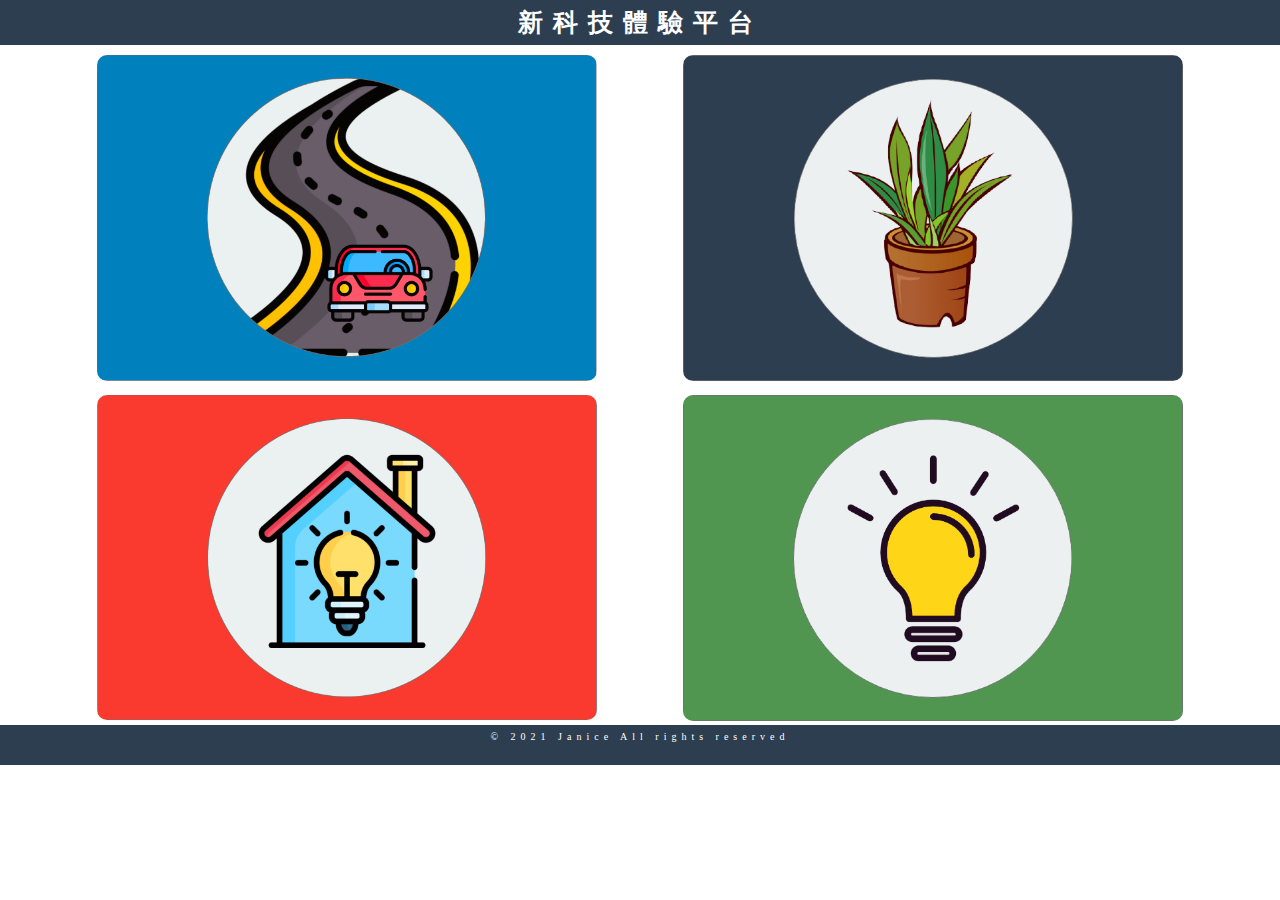
<file: index.html>
<!DOCTYPE html>
<html lang="en">
<head>
    <meta charset="UTF-8">
    <meta name="viewport" content="width=device-width, initial-scale=1.0">
    <script src="https://ajax.googleapis.com/ajax/libs/jquery/1.12.4/jquery.min.js"></script>
    <title> 體驗選單 </title>
    <link rel="stylesheet" href="styles.css">
    <script src="app.js"></script>
</head>

<body>
  <header>
    <h1 id="head"> 新科技體驗平台 </h1>
  </header>

  <div class="boxies">

    <div id ="w1">
      <div class='car-group'>
        <a href="car/control/control.html">
          <img src="img/car_1.png" id='car-img'>
        </a>
      </div>
    </div>

    <div id ="w2">
      <div class='plant-group'>
        <a href="planting/control/control.html">
          <img src="img/plant_1.png" id='plant-img'>
        </a>
      </div>
    </div>

    <div id ="w3">
      <div class='house-group'>
        <a href="house/control/control.html">
          <img src="img/house_1.png" id='house-img'>
        </a>
      </div>
    </div>

    <div id ="w4">
      <div class='light-group'>
        <a onclick="light_id()">
          <img src="img/light.png" id='light-img'>
        </a>
      </div>
    </div>
    
  </div>

  <footer>
    <p id="footer-p"> © 2021 Janice All rights reserved</p>
  </footer>
 
</body>



</html>
</file>
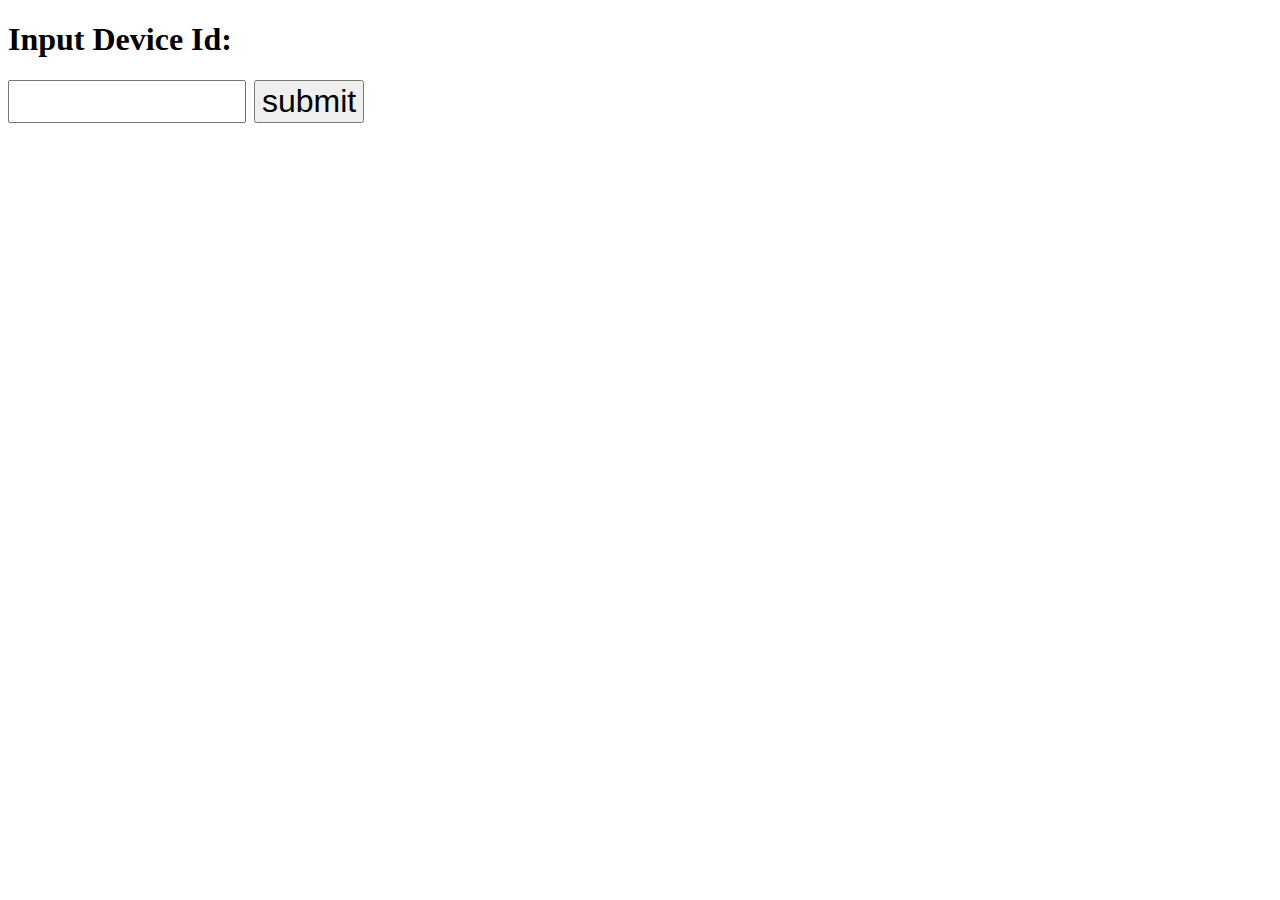
<file: id_input.html>
<!DOCTYPE html>
<html>
<head>
  <meta charset="utf-8">
  <title>Webduino Devices</title>
  <style>
    * {
      font-size: 32px;
    }
    </style>
</head>
<body>
  <h1>Input Device Id:</h1>
  <input id="device_id" size="10" naem="deviceId" type="text" />
  <button onkeypress="console.log('down')" onclick="id_try.html"+ device_id>submit</button>
</body>
</html>
</file>
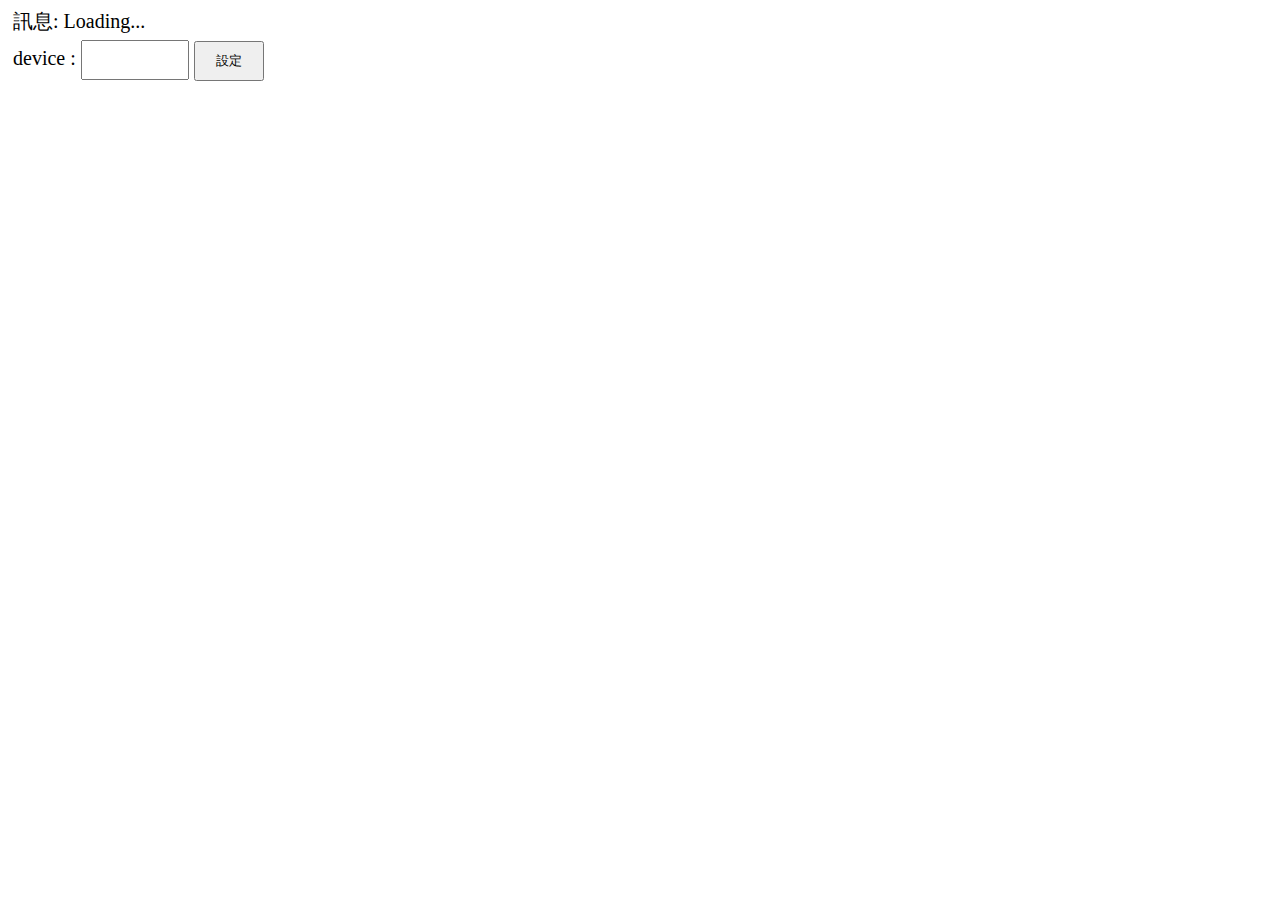
<file: check/check.html>
<!DOCTYPE html>
<html lang="en">
<head>
  <meta charset="UTF-8">
  <meta name="viewport" content="width=device-width, initial-scale=1.0">
  <script src="https://ajax.googleapis.com/ajax/libs/jquery/1.12.4/jquery.min.js"></script>
  <script src="https://webduino.io/components/webcomponentsjs/webcomponents.js"></script>
  <link rel='import' href='https://webduino.io/components/webduino/web-arduino.html' />
  <link rel='import' href='https://webduino.io/components/webduino/wa-led.html' />
  <title> 確認是否上線 </title>
  <link rel="stylesheet" href="check.css">
  <script src="check.js"></script>
</head>

<body>
  <div id="msg" class="waiting">訊息: </div>
  <form>
    <label>device : <input type="text" id="device"></label>
    <button class="setting" id="set">設定</button>
  </form>
</body>


</html>
</file>
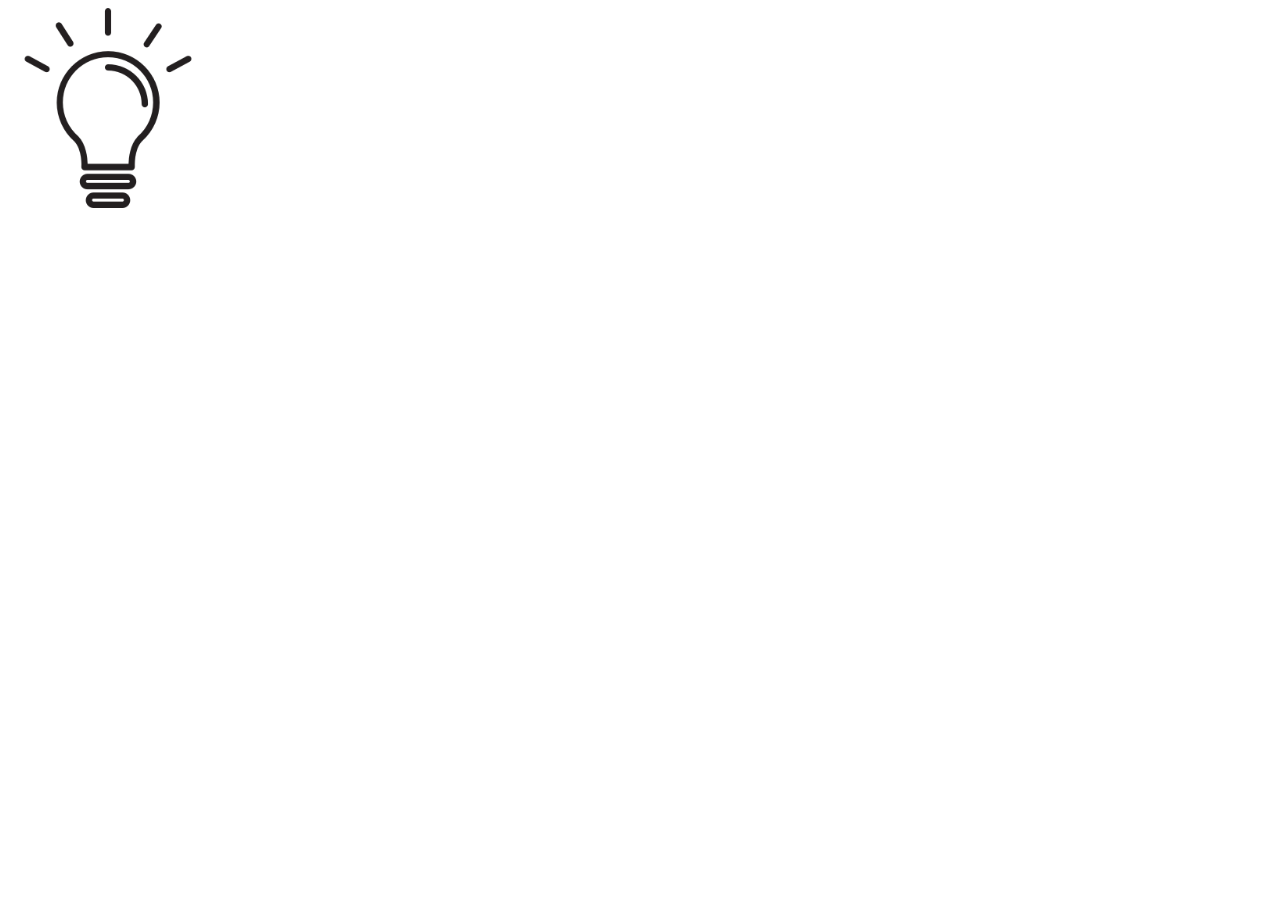
<file: light/demo.html>
<!doctype html>
<html>

<head>
  <meta charset="utf-8">
  <meta name="viewport" content="width=device-width, initial-scale=1, maximum-scale=1, user-scalable=no">
  <title> LED 照片控制 </title>
  <script src="https://blocklypro.webduino.io/node_modules/jquery/dist/jquery.min.js?rev=2f6b11a7e914718e0290410e85366fe9"></script>
  <script src="https://blocklypro.webduino.io/dist/lib/webduino-all-0.4.20.min.js?rev=4426739c00d85325cb2d3d701fa50666"></script>
  <script src="https://blocklypro.webduino.io/dist/webduino-blockly.min.js?rev=b1ada5fdae699e60af615c060e786d60"></script>
  <script src="https://blocklypro.webduino.io/dist/lib/firebase.min.js?rev=c0bfd493efd477d098a4ae9e92b13880"></script>
  <script src="https://blocklypro.webduino.io/dist/lib/runtime.min.js?rev=683a69503433786202911b4d9f766100"></script>
  <script src="//code.jquery.com/jquery-1.10.2.js"></script>
  <link rel="stylesheet" href="demo.css">
</head>

<body>
  <div>
    <div id="light" class="off">
      <img src="../img/light_off.png" id="light_off">
      <img src="../img/light_on.png" id="light_on">
    </div>
  </div>
</body>

<script src="demo.js"></script>

</html>
</file>
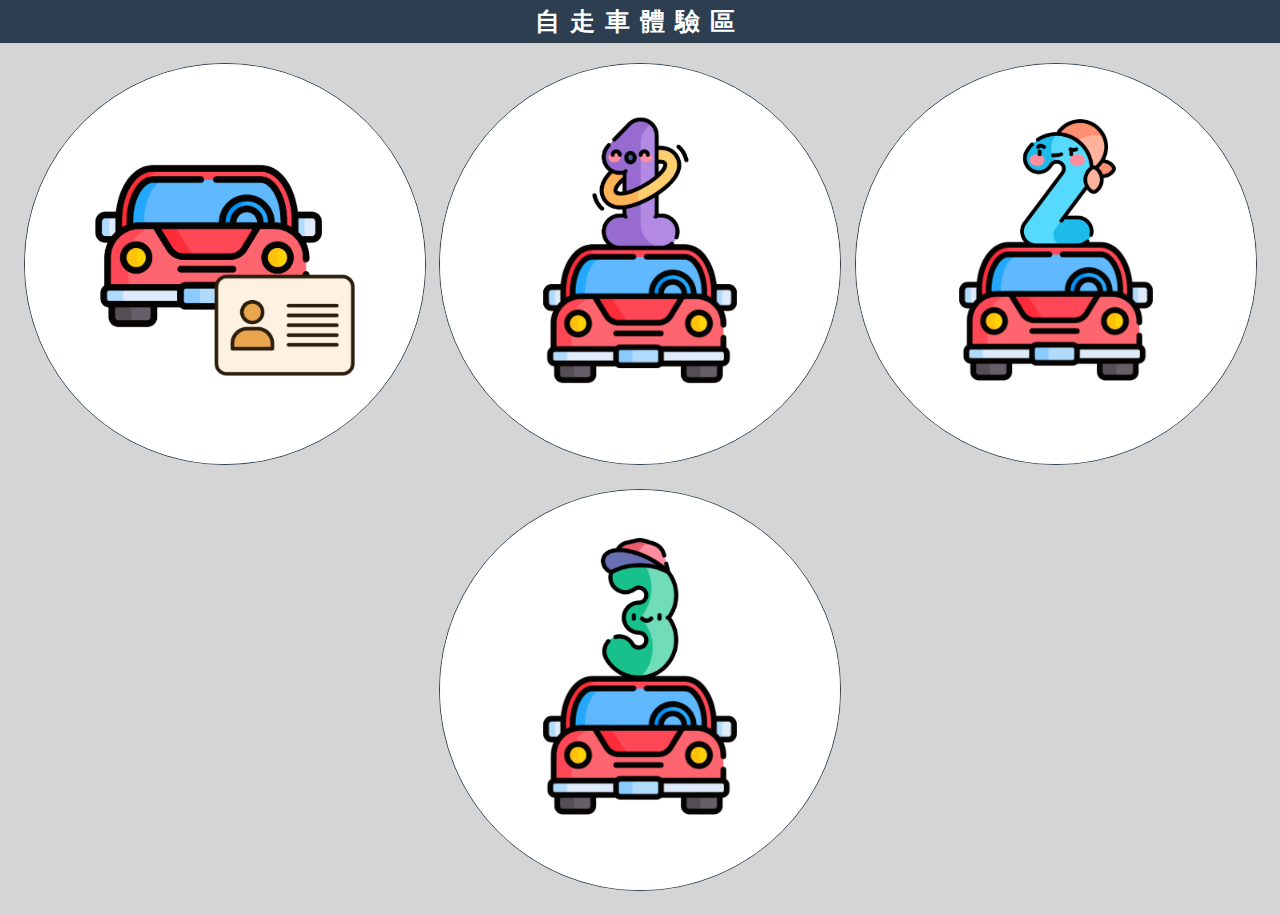
<file: car/control/control.html>
<!DOCTYPE html>
<html lang="en">
<head>
    <meta charset="UTF-8">
    <meta name="viewport" content="width=device-width, initial-scale=1.0">
    <script src="https://ajax.googleapis.com/ajax/libs/jquery/1.12.4/jquery.min.js"></script>
    <title> 自走車體驗區 </title>
    <link rel="stylesheet" href="control.css">

</head>
<body>
  <!-- <div id='control'>
    <b id='input'> 請輸入 Device ID </br>
    <input type="text" id="device_id"> </br> 
    <input type="button" value="送出" onclick="test()" id='test_button'/> 
  </div>
  <div id='demo-group'>
    <img src="../../img/demo.jpeg" id='demo_img'></br>
    <input type="button" value="新科技體驗用" onclick="location.href='../demo/demo.html'" id='demo_btn'> </br>
  </div> -->
  <div class='first'>
    <h1 id="head"> 自走車體驗區 </h1>
  </div>
  
  <div class='boxies'>
    <div id ="w1">
      <div class='car-group'>
        <a onclick="input_id()">
          <img src="../../img/carid.png" id='carid-img'>
        </a>
      </div>
    </div>
    
    <div id ="w2">
      <div class='car-group'>
        <a href="../demo1/demo.html">
          <img src="../../img/car1.png" id='car1-img'>
        </a>
      </div>
    </div>
  
    <div id ="w3">
      <div class='car-group'>
        <a href="../demo2/demo.html">
          <img src="../../img/car2.png" id='car2-img'>
        </a>
      </div>
    </div>
  
    <div id ="w4">
      <div class='car-group'>
        <a href="../demo3/demo.html">
          <img src="../../img/car3.png" id='car3-img'>
        </a>
      </div>
    </div>

  </div>

</body>

<script>
  function input_id(){
    var id = prompt("請輸入開發版 ID :", "devide id");
    if (id != null) {
      alert("你的 device id 為 ：" + id)
      location.href="../car/car.html?"+"device_id="+encodeURI(id);
    }
  }
</script>

</html>
</file>
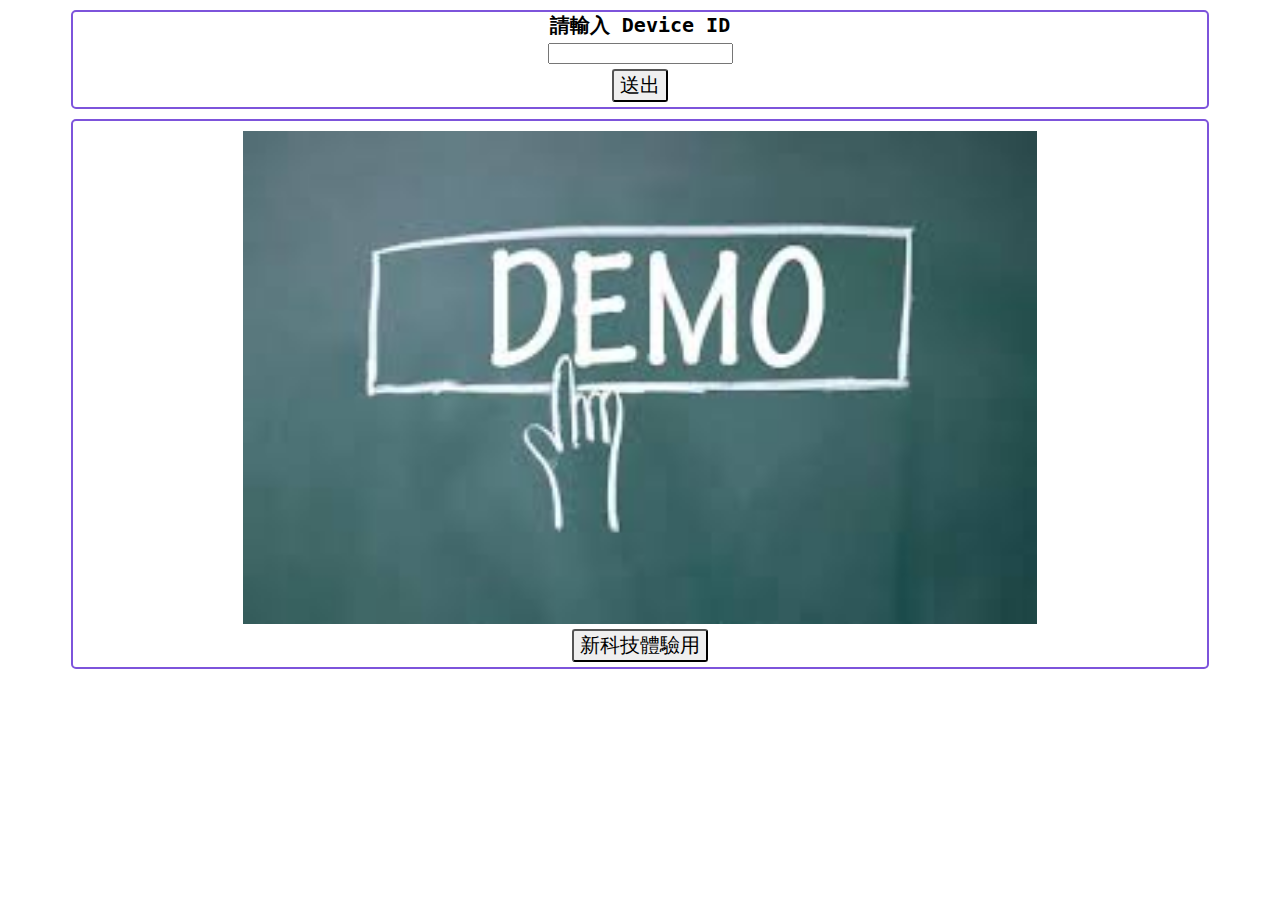
<file: house/control/control.html>
<!DOCTYPE html>
<html lang="en">
<head>
    <meta charset="UTF-8">
    <meta name="viewport" content="width=device-width, initial-scale=1.0">
    <script src="https://ajax.googleapis.com/ajax/libs/jquery/1.12.4/jquery.min.js"></script>
    <title> Device ID </title>
    <link rel="stylesheet" href="control.css">

</head>
<body>
  <div id='control'>
    <b id='input'> 請輸入 Device ID </br>
      <input type="text" id="device_id"> </br> 
      <input type="button" value="送出" onclick="test()" id='test_button'/>
  </div>
  <div id='demo-group'>
    <img src="../../img/demo.jpeg" id='demo_img'></br>
    <input type="button" value="新科技體驗用" onclick="location.href='../demo/demo.html'" id='demo_btn'>
  </div>

</body>

<script>
  function
   test(){
    var s =document.getElementById("device_id");
    location.href="house.html?"+"device_id="+encodeURI(s.value);
  }
</script>

</html>
</file>
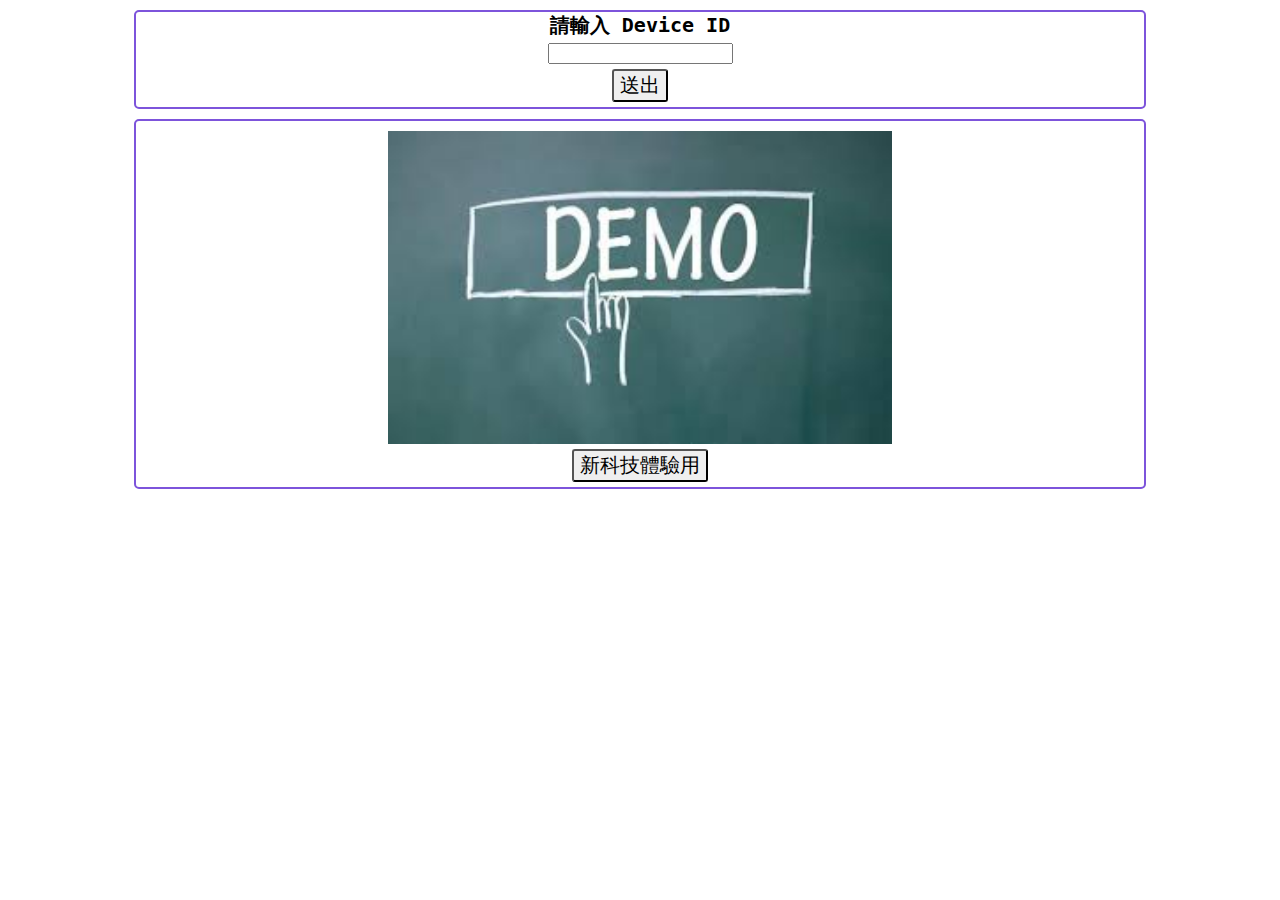
<file: planting/control/control.html>
<!DOCTYPE html>
<html lang="en">
<head>
    <meta charset="UTF-8">
    <meta name="viewport" content="width=device-width, initial-scale=1.0">
    <script src="https://ajax.googleapis.com/ajax/libs/jquery/1.12.4/jquery.min.js"></script>
    <title> Device ID </title>
    <link rel="stylesheet" href="control.css">

</head>
<body>
  <div id='control'>
    <b id='input'> 請輸入 Device ID </br>
      <input type="text" id="device_id"> </br> 
      <input type="button" value="送出" onclick="test()" id='test_button'/>
  </div>
  <div id='demo-group'>
    <img src="../../img/demo.jpeg" id='demo_img'></br>
    <input type="button" value="新科技體驗用" onclick="location.href='../demo/demo.html'" id='demo_btn'>
  </div>
</body>

<script>
  function
   test(){
    var s =document.getElementById("device_id");
    location.href="../planting/planting.html?"+"device_id="+encodeURI(s.value);
  }
</script>

</html>
</file>
<file: styles.css>
body{
    margin: 0px;
    padding: 0px;
}

@media (min-width: 300px) {
    header{
        background-color: #2c3e50;
        margin: 0px 0px;
        padding: 1px 0px;
    }
    
    footer{
        background-color: #2c3e50;
        height: 40px;
        box-sizing: border-box;
        /* position: absolute; */
        width: 100%;
        margin: 0px;
        padding: 0px;
    }
    
    #footer-p{
        text-align: center;
        letter-spacing: 3px;
        color: #fff;
        font-size: 10px;
    }

    #head{
        margin: 5px 0px;
        text-align: center;
        letter-spacing: 10px;
        color: #fff;
        font-size: 25px;
        width: 100%;
    }

    body{
        margin: 0px;
        padding: 0px;
    }
    
    #plant-img, #house-img, #car-img, #light-img{
        width: 100%;
        margin-top: 5px;
        border-radius: 10px;
    }
    
    
    #w1, #w2, #w3, #w4{
        border-radius: 5px;
    }
    
    .boxies{
        display: flex;
        justify-content: space-evenly ;
        /* flex-direction: column;  手機 */
        flex-wrap: wrap;
        margin: 0px 10px;
    }

    a{
        font-size: 0px;
    }
}


@media (min-width: 900px) {
    #plant-img, #house-img, #car-img, #light-img {
        width: 400px;
        margin-top: 10px;
        border-radius: 10px;
    }

    footer{
        background-color: #2c3e50;
        margin: 0px 0px;
        padding: 1px 0px;
        height: 40px;
        box-sizing: border-box;
        /* position: absolute; */
        bottom: 0;
        width: 100%;
    }
    
    #footer-p{
        margin: 5px 0px;
        text-align: center;
        letter-spacing: 5px;
        color: #fff;
        font-size: 10px;
    }
    

}

@media (min-width: 1200px) {
    header{
        background-color: #2c3e50;
        margin: 0px 0px;
        padding: 1px 0px;
    }
    
    footer{
        background-color: #2c3e50;
        margin: 0px 0px;
        padding: 1px 0px;
        height: 40px;
        box-sizing: border-box;
        /* position: absolute; */
        bottom: 0;
        width: 100%;
    }
    
    #footer-p{
        margin: 5px 0px;
        text-align: center;
        letter-spacing: 5px;
        color: #fff;
        font-size: 10px;
    }
    
    body{
        margin: 0px;
    }
    
    #head{
        margin: 5px 0px;
        text-align: center;
        letter-spacing: 10px;
        color: #fff;
        font-size: 25px;
    }
    
    #plant-img, #house-img, #car-img, #light-img {
        width: 500px;
        margin-top: 10px;
        border-radius: 10px;
    }
    
    
    
    #w1, #w2, #w3, #w4{
        border-radius: 5px;
    }
    
    .boxies{
        display: flex;
        justify-content: space-evenly ;
        /* flex-direction: column;  手機 */
        flex-wrap: wrap;
    }
}

@media (min-width: 1800px) {
    #plant-btn, #house-btn{
        font-size: 20px;
        border-radius: 5px;
    }
    
    header{
        background-color: #2c3e50;
        margin: 0px 0px;
        padding: 1px 0px;
    }
    
    footer{
        background-color: #2c3e50;
        margin: 0px 0px;
        padding: 1px 0px;
        height: 40px;
        box-sizing: border-box;
        /* position: absolute; */
        bottom: 0;
        width: 100%;
    }
    
    #footer-p{
        margin: 5px 0px;
        text-align: center;
        letter-spacing: 5px;
        color: #fff;
        font-size: 10px;
    }
    
    body{
        margin: 0px;
    }
    
    #head{
        margin: 5px 0px;
        text-align: center;
        letter-spacing: 10px;
        color: #fff;
        font-size: 25px;
    }
    
    #plant-img, #house-img, #car-img, #light-img {
        width: 0px;
        margin-top: 10px;
        border-radius: 10px;
    }
    
    #w1, #w2, #w3, #w4{
        border-radius: 5px;
    }
    
    .boxies{
        display: flex;
        justify-content: space-evenly ;
        /* flex-direction: column;  手機 */
        flex-wrap: wrap;
    }
}
</file>
<file: check/check.css>
#msg, form {
  font-size: 20px;
  margin: 5px;
}

#device {
  max-width: 100px;
  height: 34px;
}

#set {
  width: 70px;
  height: 40px;
}

#msg.default::after {
  content: "None!";
}

#msg.waiting::after {
  content: "Loading...";
}

#msg.ready::after {
  content: "Ready!";
}

#msg.setting::after {
  content: "Setting...";
}

#msg.set::after {
  content: "Complete!";
}
</file>
<file: light/demo.css>
#light img {
  height: 200px;
  display: none;
  pointer-events: auto!important;
}

#light.on #light_on {
  display: inline-block;
  pointer-events: auto!important;
}

#light.off #light_off{
  display: inline-block;
  pointer-events: auto!important;
}
</file>
<file: car/control/control.css>
#control {
  text-align: center;
  border:2.5px #7d54db solid;
  border-radius: 5px;
  margin: 10px 10%;
  padding-bottom: 5px;
}

#device_id {
  margin-bottom: 5px;
}

#demo_img {
  width: 50%;
}

#demo-group{
  text-align: center;
  border:2.5px #7d54db solid;
  margin: 10px 10%;
  padding-bottom: 5px;
  border-radius: 5px;
}

#demo_btn, #test_button{
  font-size: 20px;
  border-radius: 3px;
}

#input {
  font-size: 20px;
  font-family:monospace;
}

#demo_btn{
  margin: 10px 0px;
}

/* #carid-img, #car1-img, #car2-img, #car3-img{
  width: 400px;
  border-radius: 50%;
  border: 1px solid #2c3e50;
  margin: 20px 10px;
} */

.boxies{
  display: flex;
  justify-content: space-evenly ;
  /* flex-direction: column;  手機 */
  flex-wrap: wrap;
}

.first{
  background-color: #2c3e50;
  width: 100%;
}

#head{
  margin: 5px 0px;
  text-align: center;
  letter-spacing: 10px;
  color: #fff;
  font-size: 25px;
  padding: 5px 0px;
  margin: 0px;
}

body{
  margin: 0px;
  padding: 0px;
  background-color: #d5d5d5;
}

@media (min-width: 300px) {

  #carid-img, #car1-img, #car2-img, #car3-img{
    width: 100%;
    border-radius: 50%;
    border: 1px solid #2c3e50;
    margin: 10px 0px;
  }

  .boxies{
    margin: 10px;
  }
}

@media (min-width: 900px) {

  #carid-img, #car1-img, #car2-img, #car3-img{
    width: 400px;
    border-radius: 50%;
    border: 1px solid #2c3e50;
    margin: 10px 0px;
  }

  .boxies{
    margin: 10px;
  }
}

@media (min-width: 1200px) {

  #carid-img, #car1-img, #car2-img, #car3-img{
    width: 400px;
    border-radius: 50%;
    border: 1px solid #2c3e50;
    margin: 10px 0px;
  }

  .boxies{
    margin: 10px;
  }
}

@media (min-width: 1800px) {

  #carid-img, #car1-img, #car2-img, #car3-img{
    width: 400px;
    border-radius: 50%;
    border: 1px solid #2c3e50;
    margin: 10px 0px;
  }

  .boxies{
    margin: 10px;
  }
}
</file>
<file: house/control/control.css>
#control {
  text-align: center;
  border:2px #7d54db solid;
  border-radius: 5px;
  margin: 10px 5%;
  padding-bottom: 5px;

}

#device_id {
  margin-bottom: 5px;
}

#demo_img {
  width: 70%;
  padding-top: 10px;
}

#demo-group{
  text-align: center;
  border:2px #7d54db solid;
  margin: 10px 5%;
  padding-bottom: 5px;
  border-radius: 5px;

}

#demo_btn, #test_button{
  font-size: 20px;
  border-radius: 3px;
}

#input {
  font-size: 20px;
  font-family:monospace;
}
</file>
<file: planting/control/control.css>
#control {
  text-align: center;
  border:2px #7d54db solid;
  border-radius: 5px;
  margin: 10px 10%;
  padding-bottom: 5px;
}

#device_id {
  margin-bottom: 5px;
}

#demo_img {
  width: 50%;
  margin-top: 10px;
}

#demo-group{
  text-align: center;
  border:2px #7d54db solid;
  margin: 10px 10%;
  padding-bottom: 5px;
  border-radius: 5px;
}

#demo_btn, #test_button{
  font-size: 20px;
  border-radius: 3px;
}

#input {
  font-size: 20px;
  font-family:monospace;
}
</file>
